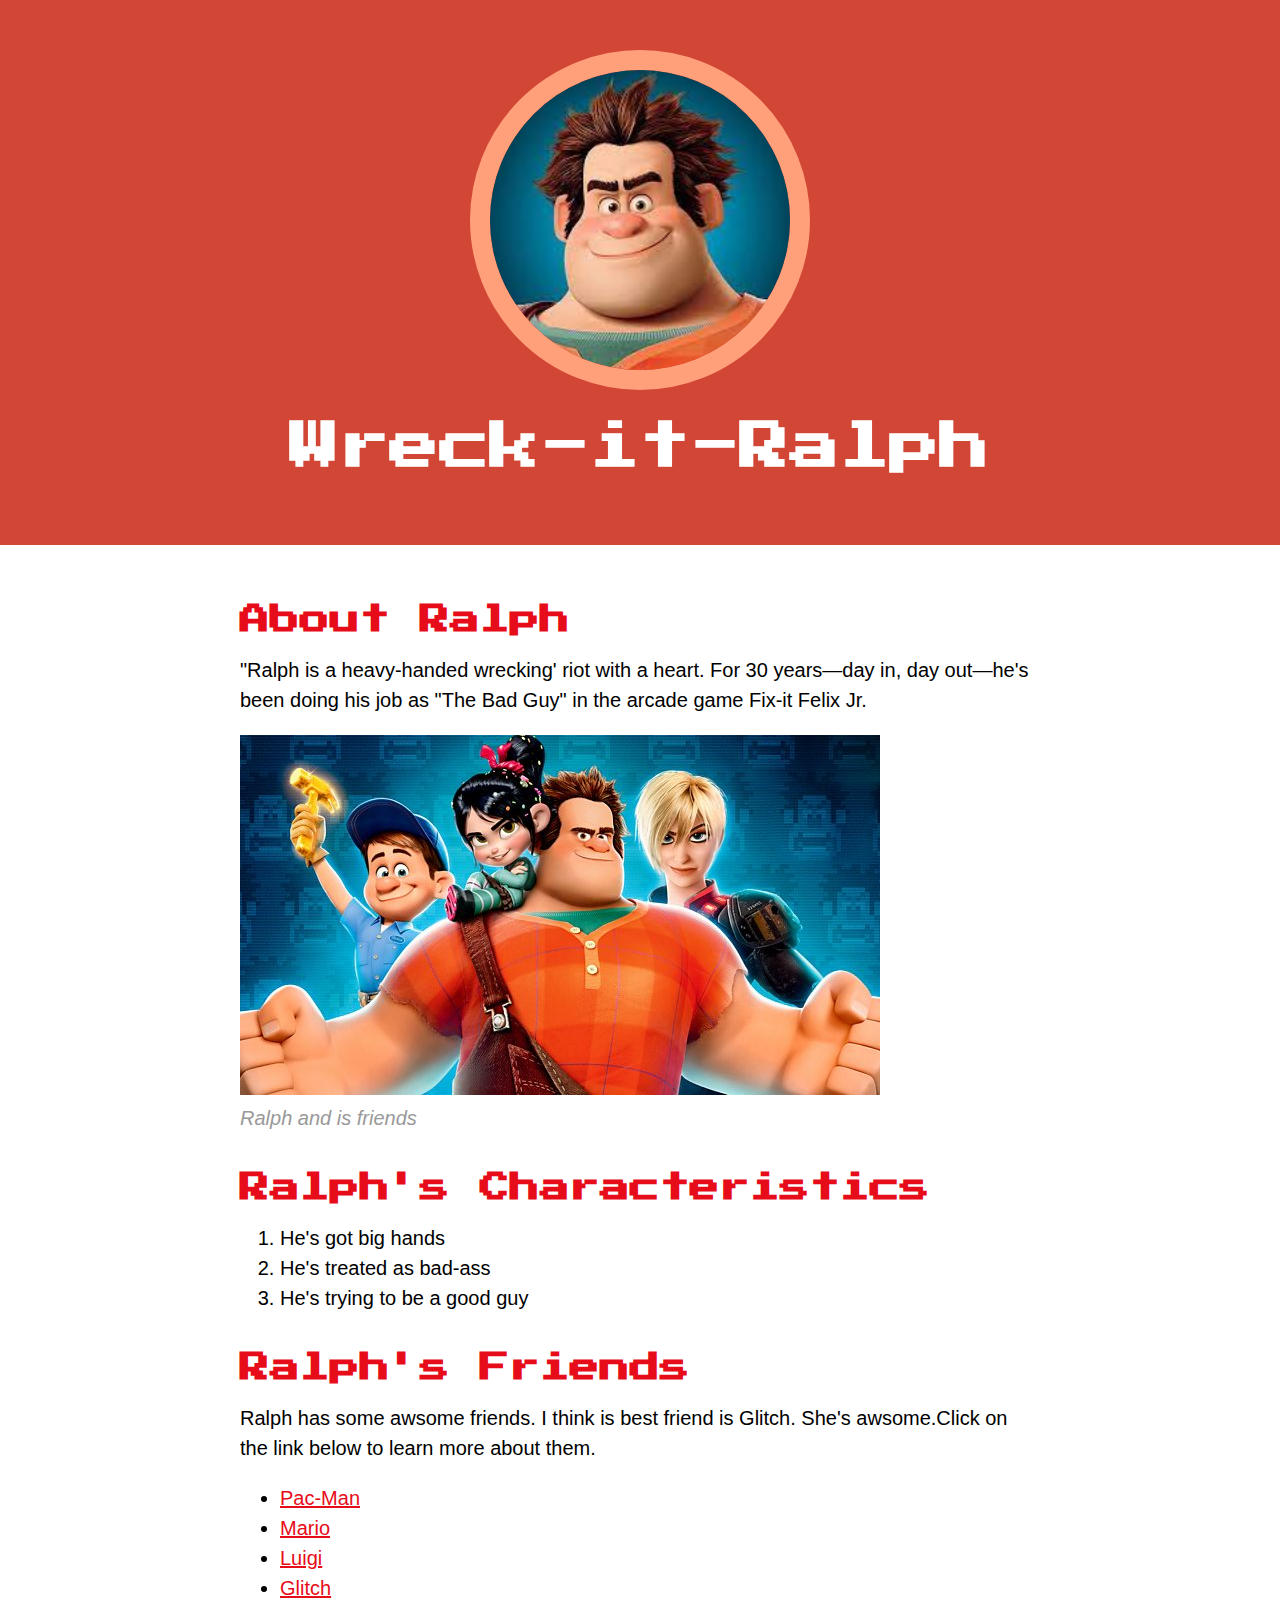
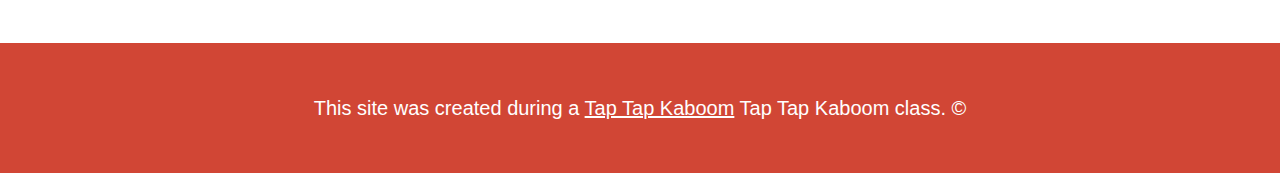
<file: index.html>
<!DOCTYPE html>
<html lang="en">
  <head>
    <meta charset="UTF-8" />
    <meta name="viewport" content="width=device-width, initial-scale=1.0" />
    <title>Wreck-it-Ralph</title>
    <link rel="preconnect" href="https://fonts.googleapis.com" />
    <link rel="preconnect" href="https://fonts.gstatic.com" crossorigin />
    <link
      href="https://fonts.googleapis.com/css2?family=Press+Start+2P&display=swap"
      rel="stylesheet"
    />
    <link rel="icon" href="img/Ralph favicon.jpg" />
    <link rel="stylesheet" href="CSS/hero.css" />
  </head>
  <body>
    <!--header element-->
    <header>
      <img src="img/download.jpg" alt="" />
      <h1>Wreck-it-Ralph</h1>
    </header>
    <!-- main element -->
    <main>
      <!-- About -->
      <h2>About Ralph</h2>
      <p>
        "Ralph is a heavy-handed wrecking' riot with a heart. For 30 years—day
        in, day out—he's been doing his job as "The Bad Guy" in the arcade game
        Fix-it Felix Jr.
      </p>
      <img src="img/big ralph.jpg" alt="" />
      <p class="caption">Ralph and is friends</p>
      <!-- Characteristics -->
      <h2>Ralph's Characteristics</h2>
      <ol>
        <li>He's got big hands</li>
        <li>He's treated as bad-ass</li>
        <li>He's trying to be a good guy</li>
      </ol>
      <!-- Friends -->
      <h2>Ralph's Friends</h2>
      <p>
        Ralph has some awsome friends. I think is best friend is Glitch. She's
        awsome.Click on the link below to learn more about them.
      </p>
      <ul>
        <!-- url to Pac-Man wiki -->
        <li>
          <a href="https://en.wikipedia.org/wiki/Pac-Man" target="_blank"
            >Pac-Man</a
          >
        </li>
        <!-- url to Mario wiki -->
        <li>
          <a href="https://en.wikipedia.org/wiki/Mario" target="_blank"
            >Mario</a
          >
        </li>
        <!-- url to Luigi wiki -->
        <li>
          <a href="https://en.wikipedia.org/wiki/Luigi" target="_blank"
            >Luigi</a
          >
        </li>
        <!-- url to Glich fandom wiki -->
        <li>
          <a
            href="https://wreckitralph.fandom.com/wiki/Vanellope_von_Schweetz"
            target="_blank"
            >Glitch</a
          >
        </li>
      </ul>
    </main>
    <footer>
      <p>
        This site was created during a
        <a href="https://taptapkaboom.com" target="_blank">Tap Tap Kaboom</a>
        Tap Tap Kaboom class. &copy;
      </p>
    </footer>
  </body>
</html>
</file>
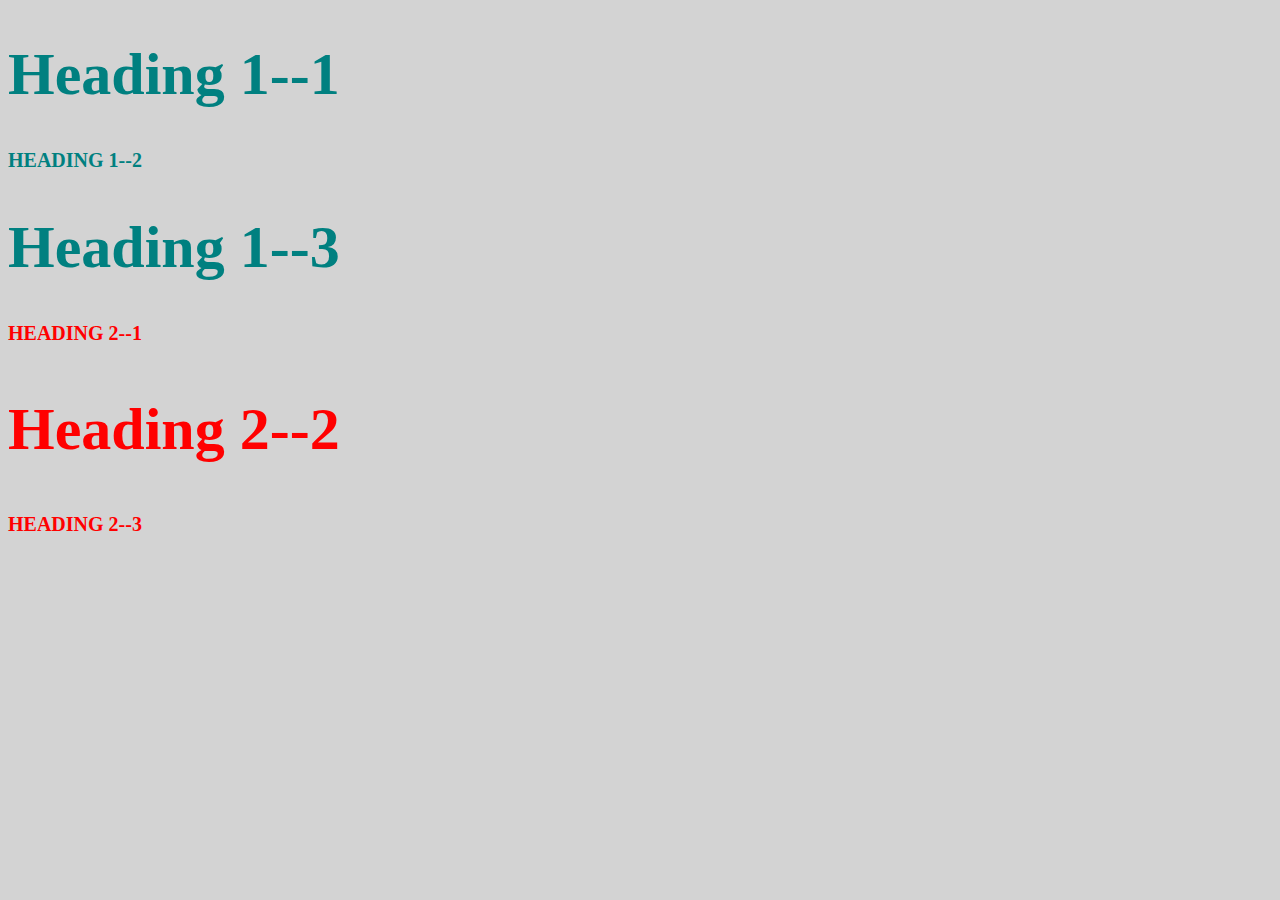
<file: style-test.html>
<!DOCTYPE html>
<html lang="en">
  <head>
    <meta charset="UTF-8" />
    <meta name="viewport" content="width=device-width, initial-scale=1.0" />
    <title>Style Test</title>
    <link rel="stylesheet" href="CSS/test.css" />
  </head>
  <body>
    <h1 class="big">Heading 1--1</h1>
    <h1 class="uppercase">Heading 1--2</h1>
    <h1 class="big">Heading 1--3</h1>
    <h2 class="uppercase">Heading 2--1</h2>
    <h2 class="big">Heading 2--2</h2>
    <h2 class="uppercase">Heading 2--3</h2>
  </body>
</html>
</file>
<file: CSS/hero.css>
body{
    margin: 0;
    font-family: Arial, Helvetica, sans-serif;
    font-size: 20px;
    line-height: 30px;
}
h1,h2{
    font-family: 'Press Start 2P', system-ui;
}
header{
    background-color: #d14635;
    text-align: center;
    padding-top: 50px;
    padding-bottom: 50px;
}

header h1{
    color: white;
    font-size: 50px;
}
header img{
    border-radius: 170px;
    width: 300px;
    border: 20px solid lightsalmon;
}    

main{
    max-width: 800px;
    margin: 0 auto;
    padding: 20px;
}
main img{
   max-width: 100%;
   
}
h2{
    font-size: 30px;
    color: #e70c19;
    margin: 40px 0 10px;
}
a{
    color: #e70c19;
}
a:hover{
    color: darkblue;

}
footer{
    background-color: #d14635;
    text-align: center;
    color: white;
    padding: 50px;
}
footer p{
    margin: 0;
}
footer a{
    color: white;
}
footer a:hover{
    opacity: .5;
    background-color: transparent;

}
p.caption{
    color: #999;
    font-style: italic;
    margin-top: 0;
}
</file>
<file: CSS/test.css>
body{
    background-color: lightgray;
}
h1 {
    font-size: 20px;
    color: teal;
  }
  h2 {
    color: red;
    font-size: 20px;
  }
  .big {
    font-size: 60px;
  }
  .uppercase {
    text-transform: uppercase;
  }
</file>
